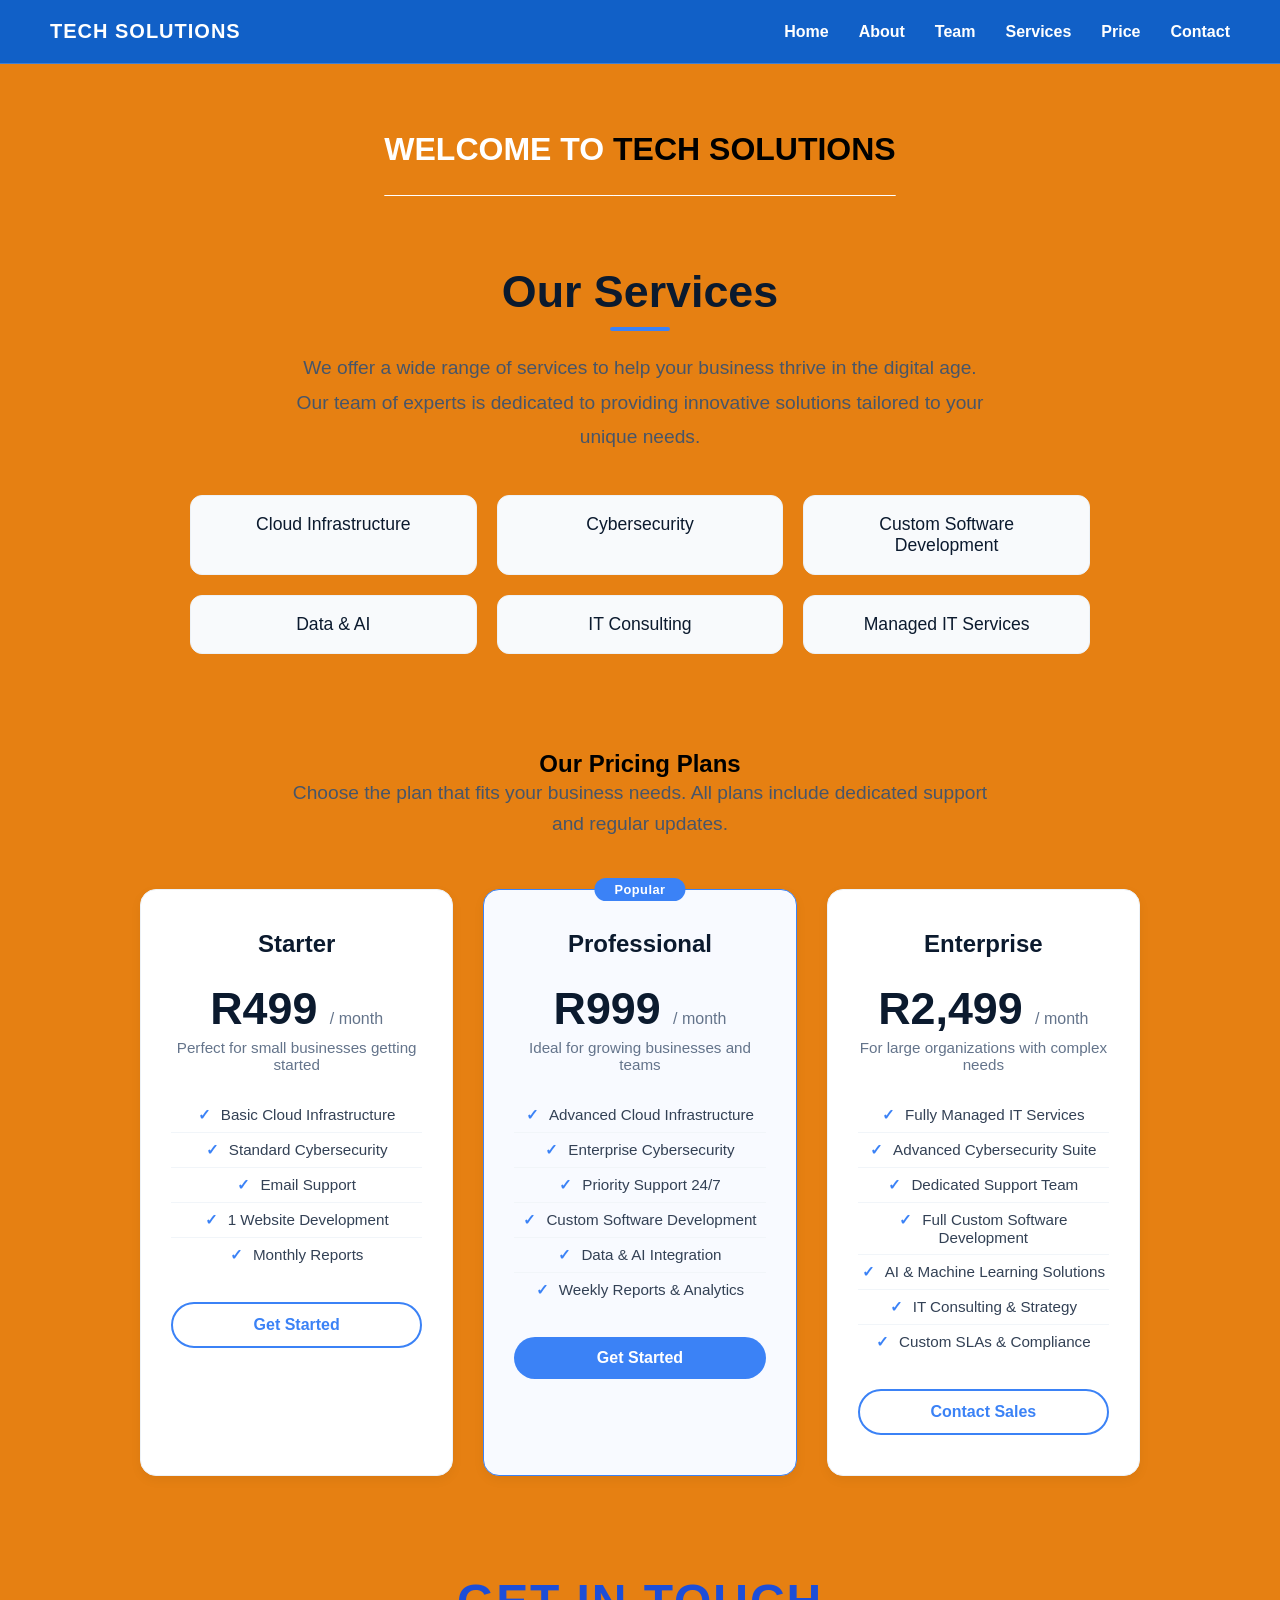
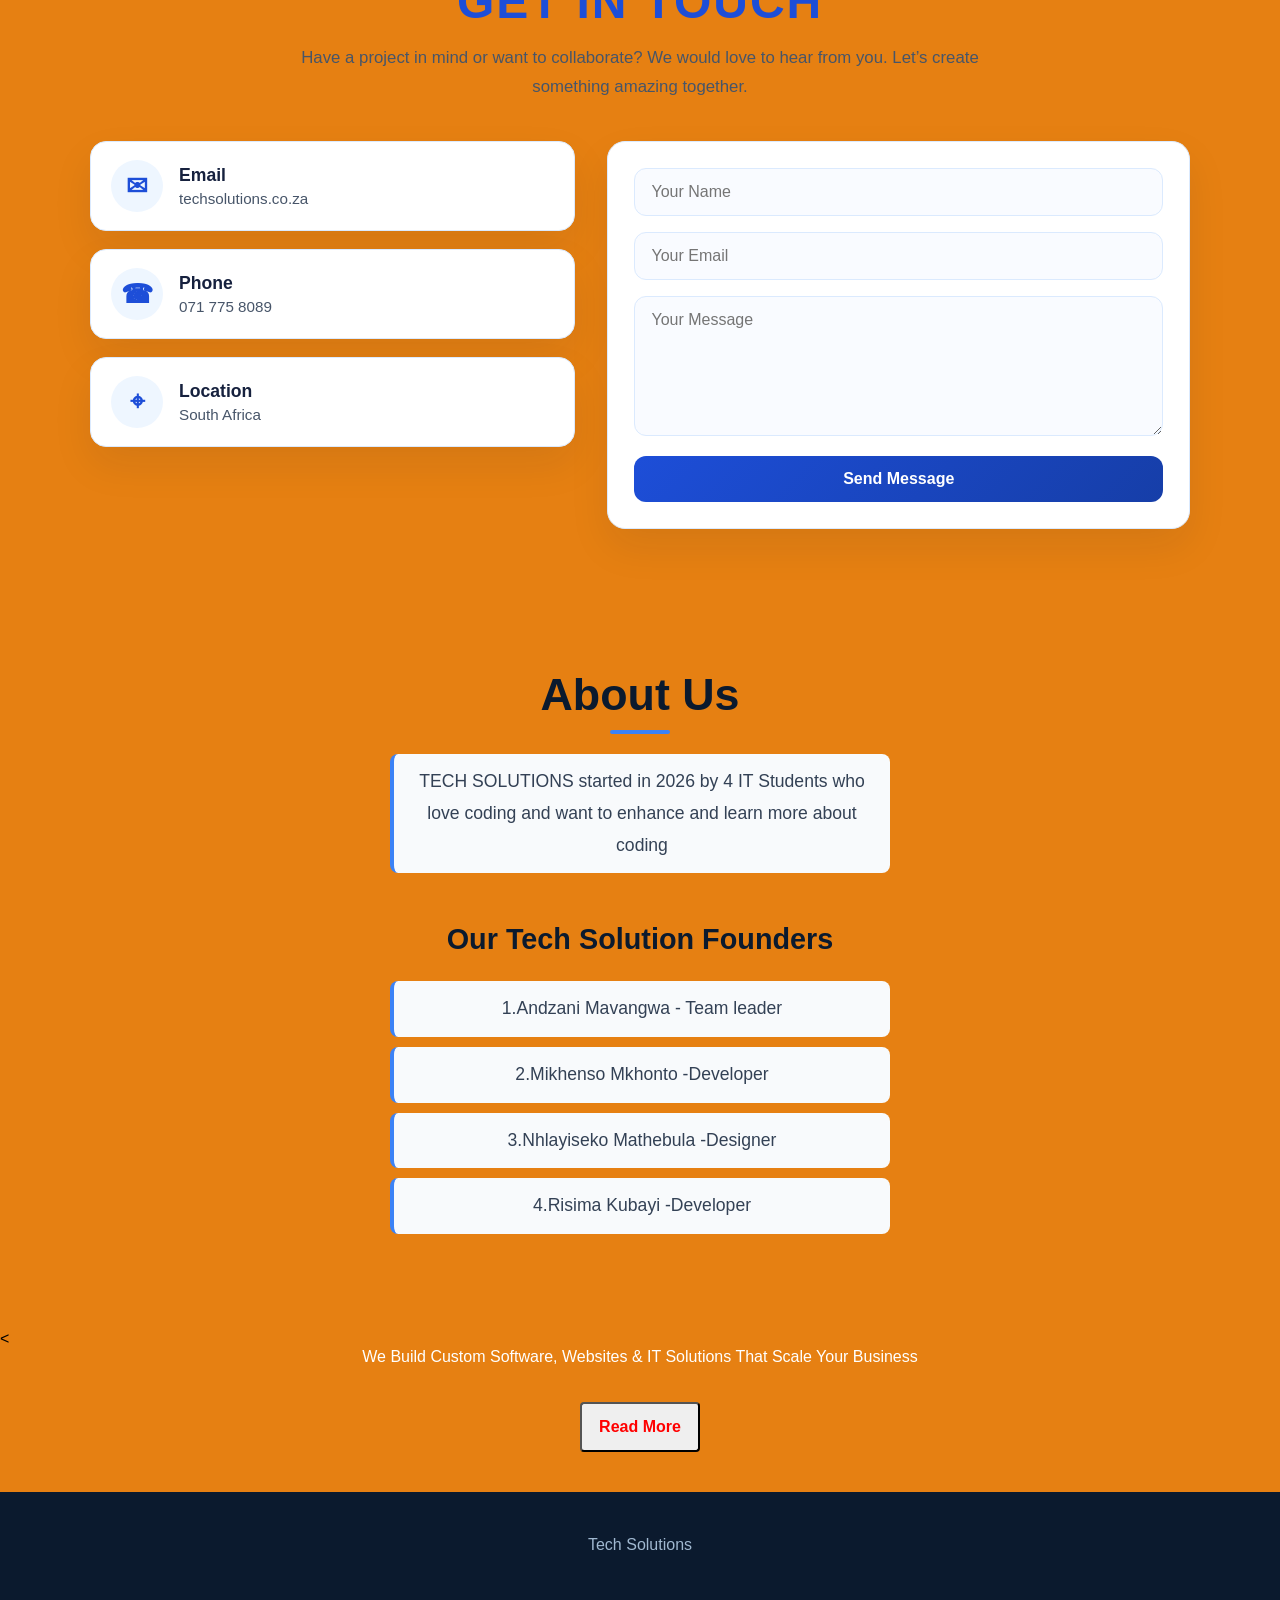
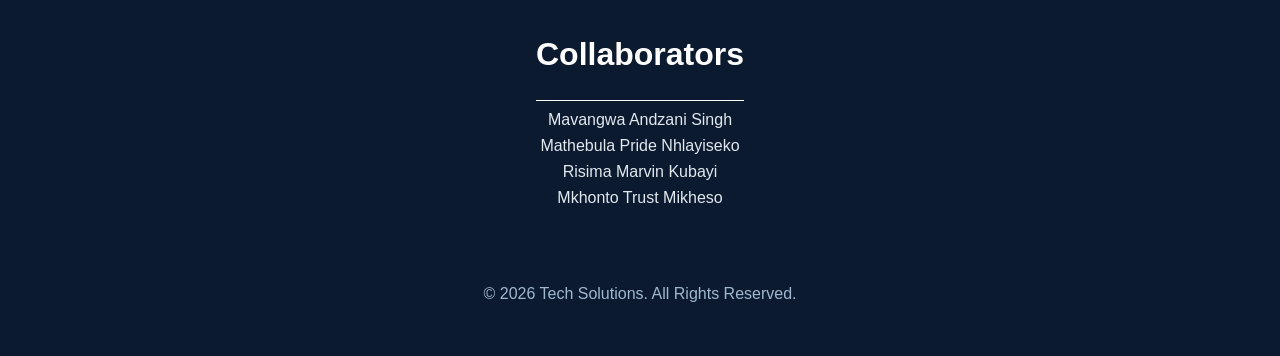
<file: index.html>
<!DOCTYPE html>
<html lang="en">
<head>
    <meta charset="UTF-8">
    <meta name="viewport" content="width=device-width, initial-scale=1.0">
    <title>Home Page</title>
    <link rel="stylesheet" href="style.css">
</head>

<body>
    <nav class="navbar">
        <div class="nav-container">
            <div class="logo">
                <span>TECH SOLUTIONS</span>
            </div>
            <ul class="nav-links">
                <li><a href="#" class="active">Home</a></li>
                <li><a href="#about">About</a></li>
                <li><a href="#team">Team</a></li>
                <li><a href="#services">Services</a></li>
                <li><a href="#price">Price</a></li>
                <li><a href="#contact">Contact</a></li>
            </ul>
        </div>
    </nav>

<h1>WELCOME TO <span>TECH SOLUTIONS</span></h1>
<br><br>

<section  class="services" id="services">
    <h2>Our Services</h2>
    <p>We offer a wide range of services to help your business thrive in the digital age. Our team of experts is dedicated to providing innovative solutions tailored to your unique needs.</p>
    <ul>
        <li>Cloud Infrastructure</li>
        <li>Cybersecurity</li>
        <li>Custom Software Development</li>
        <li>Data &amp; AI</li>
        <li>IT Consulting</li>
        <li>Managed IT Services</li>
    </ul>

    <br><br>
</section>
    <section class="price" id="price">
        <h2>Our Pricing Plans</h2>
        <p class="pricing-subtitle">Choose the plan that fits your business needs. All plans include dedicated support and regular updates.</p>

        <div class="pricing-grid">

            <!-- Starter Plan -->
            <div class="pricing-card">
                <h3>Starter</h3>
                <div class="price">R499 <span>/ month</span></div>
                <p class="description">Perfect for small businesses getting started</p>
                <ul>
                    <li>Basic Cloud Infrastructure</li>
                    <li>Standard Cybersecurity</li>
                    <li>Email Support</li>
                    <li>1 Website Development</li>
                    <li>Monthly Reports</li>
                </ul>
                <a href="#" class="btn btn-outline">Get Started</a>
            </div>

            <!-- Professional Plan (Popular) -->
            <div class="pricing-card popular">
                <h3>Professional</h3>
                <div class="price">R999 <span>/ month</span></div>
                <p class="description">Ideal for growing businesses and teams</p>
                <ul>
                    <li>Advanced Cloud Infrastructure</li>
                    <li>Enterprise Cybersecurity</li>
                    <li>Priority Support 24/7</li>
                    <li>Custom Software Development</li>
                    <li>Data &amp; AI Integration</li>
                    <li>Weekly Reports &amp; Analytics</li>
                </ul>
                <a href="#" class="btn">Get Started</a>
            </div>

            <!-- Enterprise Plan -->
            <div class="pricing-card">
                <h3>Enterprise</h3>
                <div class="price">R2,499 <span>/ month</span></div>
                <p class="description">For large organizations with complex needs</p>
                <ul>
                    <li>Fully Managed IT Services</li>
                    <li>Advanced Cybersecurity Suite</li>
                    <li>Dedicated Support Team</li>
                    <li>Full Custom Software Development</li>
                    <li>AI &amp; Machine Learning Solutions</li>
                    <li>IT Consulting &amp; Strategy</li>
                    <li>Custom SLAs &amp; Compliance</li>
                </ul>
                <a href="#" class="btn btn-outline">Contact Sales</a>
            </div>

        </div>
        <br>
    </section>
 <section class="contact" id="contact">
    <div class="contact-header">
      <h2>Get In Touch</h2>
      <p>Have a project in mind or want to collaborate? We would love to hear from you. Let’s create something amazing together.</p>
    </div>

    <div class="contact-content">
      <div class="contact-info">
        <div class="contact-cards">
          <div class="contact-card">
            <span class="contact-icon">✉</span>
            <div class="contact-card-content">
              <h3>Email</h3>
              <a href="mailto:techsolutions.co.za">techsolutions.co.za</a>
            </div>
          </div>

          <div class="contact-card">
            <span class="contact-icon">☎</span>
            <div class="contact-card-content">
              <h3>Phone</h3>
              <p>071 775 8089</p>
            </div>
          </div>

          <div class="contact-card">
            <span class="contact-icon">⌖</span>
            <div class="contact-card-content">
              <h3>Location</h3>
              <p>South Africa</p>
            </div>
          </div>
        </div>
      </div>

      <div class="contact-form-container">
        <form class="contact-form" id="contactForm">
          <div class="form-group">
            <input type="text" name="name" placeholder="Your Name" required>
          </div>
          <div class="form-group">
            <input type="email" name="email" placeholder="Your Email" required>
          </div>
          <div class="form-group">
            <textarea name="message" placeholder="Your Message" required></textarea>
          </div>
          <button type="submit" class="submit-btn">Send Message</button>
        </form>
      </div>
    </div>
  </section>

<section  class="about" id = "about">
    <div class="about-content">
    <h2>About Us</h2>
    <p>TECH SOLUTIONS started in 2026 by 4 IT Students who love coding and want to enhance and learn more about coding </p>
    </div>
    <h3>Our Tech Solution Founders</h3>
    <p>1.Andzani Mavangwa - Team leader </p>
    <p>2.Mikhenso Mkhonto -Developer</p>
    <p>3.Nhlayiseko Mathebula -Designer</p>
    <p>4.Risima Kubayi -Developer</p>
    </section>

    <br><br>

< 

<p> We Build Custom Software, Websites & IT Solutions That Scale Your Business</p>
        <br><br>
        
        <button class="btn">Read More</button>

        <footer class="site-footer">
    <div class="footer-content">
        <p class="footer-brand"> Tech Solutions</p>

        
           <div class="collaborators">
    <h1>Collaborators</h1>

    <br> <br>
    <ul>
        <li> Mavangwa Andzani Singh</li>
        <li>Mathebula Pride Nhlayiseko</li>
        <li>Risima Marvin Kubayi</li>
        <li>Mkhonto Trust Mikheso</li>
    </ul>

<br> <br>

     
</div>

        <p class="copyright">
            &copy; 2026  Tech Solutions. All Rights Reserved.
        </p>
    </div>
</footer>
</body>
</html>
</file>
<file: style.css>
* {
    margin: 0;
    padding: 0;
    box-sizing: border-box;
    font-family: 'Gill Sans', 'Gill Sans MT', Calibri, 'Trebuchet MS', sans-serif;
}

:root {
    --primary: #1d4ed8;
    --primary-dark: #163ea8;
    --surface: #ffffff;
    --surface-soft: #eef6ff;
    --text: #16213e;
    --text-muted: #475569;
    --border: #dbeafe;
    --shadow: 0 18px 40px rgba(15, 23, 42, 0.08);
}

body {
    background-color: #f5f5f5;
}

body{
 background-color: rgb(230, 128, 18);
 margin: 0;
 padding:0;
 padding-top: 80px;
}
.navbar {
     background-color: rgba(17, 96, 199, 0.85);  
    background-color: #1160c7;   /* blue */
    padding: 20px 50px;
    border-bottom: 1px solid rgba(255, 255, 255, 0.2);
    position: fixed;
    top: 0;
    left: 0;
    right: 0;
    z-index: 1000;
    width: 100%;
    backdrop-filter: blur(10px);
    transition: background-color 0.3s ease;
}
.nav-container {
    display: flex;
    align-items: center;
    justify-content: space-between;
    max-width: 1200px;
    margin: 0 auto;
}

.logo {
    font-size: 24px;
    font-weight: bold;
    color: white;
    letter-spacing: 1px;
}

.logo {
    font-size: 20px;
    font-weight: bold;
    font-family:'Gill Sans', 'Gill Sans MT', Calibri, 'Trebuchet MS', sans-serif;
}
.nav-links {
    display: flex;
    list-style: none;
    gap: 30px;
}

/* NAV ITEMS – WHITE & BOLD */
.nav-links li a {
    text-decoration: none;
    color: #ffffff;        /* white */
    font-weight: bold;     /* bold */
    font-size: 16px;
    transition: opacity 0.2s;
}

.nav-links li a:hover {
    opacity: 0.7;
}

/* ---------- HERO SECTION ---------- */
.hero {
    text-align: center;
    padding: 80px 20px 60px;
    background: linear-gradient(145deg, #ffffff, #f0f0f0);
    margin: 40px 50px 0;
    border-radius: 12px;
    box-shadow: 0 8px 20px rgba(0, 0, 0, 0.05);
}

.hero h1 {
    font-size: 48px;
    color: #1a4b8c;
    margin-bottom: 16px;
}

.hero p {
    font-size: 20px;
    color: #555;
    margin-bottom: 30px;
}

.btn-group {
    display: flex;
    justify-content: center;
    gap: 20px;
    flex-wrap: wrap;
}

.btn {
    display: inline-block;
    padding: 14px 36px;
    border-radius: 30px;
    text-decoration: none;
    font-weight: bold;
    font-size: 16px;
    transition: all 0.3s;
}

.btn-primary {
    background-color: #1a4b8c;
    color: white;
    border: 2px solid #1a4b8c;
}

.btn-primary:hover {
    background-color: transparent;
    color: #1a4b8c;
}

.btn-secondary {
    background-color: transparent;
    color: #1a4b8c;
    border: 2px solid #1a4b8c;
}

.btn-secondary:hover {
    background-color: #1a4b8c;
    color: white;
}

/* ---------- RESPONSIVE ---------- */
@media (max-width: 768px) {
    .nav-container {
        flex-direction: column;
        gap: 15px;
    }
    .nav-links {
        flex-wrap: wrap;
        justify-content: center;
        gap: 15px;
    }
    .hero h1 {
        font-size: 32px;
    }
    .hero {
        margin: 20px 15px 0;
        padding: 40px 15px;
    }
   
}
.nav-links a{
    color: white;
    text-decoration: none;
}
.nav-links li a {
    text-decoration: none;
    color: white;
    font-size: 16px;
}
 h1 {
        text-align: center;
     padding-bottom:20%;   
     padding-top: 4%; 
    }
h2 {
        text-align: center;
}
h1 {
    color: white;
}

h1 span 
h1 {
        text-align: center;
        padding-bottom: 15%;
        padding-top:12%;
    }
h1 {
    color: white;
    padding-bottom: 2px;
      text-decoration: 1px underline;
    text-underline-offset: 35px; 
    
}

h1 span {
    color: #000;
}
.btn {
    display: block;
    width: 120px;       
    margin: 0 auto;        
    padding: 14px 0;
    border-radius: 4px;
    color: red;
}
p {
    text-align: center;
    color: white;
      margin-top: 0;   
}
.short-line {
   width: 80px;                
    border: none;
    border-top: 1px solid white;
    margin: 12px auto;
}

/* Footer Styles */
footer {
    background-color: #0b1a2e;
    color: #e2e8f0;
    padding: 40px 20px 20px;
    margin-top: 40px;
    font-family: 'Segoe UI', Roboto, sans-serif;
}

footer h3 {
    color: #ffffff;
    font-size: 1.5rem;
    margin-bottom: 10px;
}

footer h4 {
    color: #ffffff;
    font-size: 1.1rem;
    margin-bottom: 12px;
}

footer p {
    color: #a0b8d0;
    line-height: 1.6;
}

footer ul {
    list-style: none;
    padding: 0;
}

footer ul li {
    margin-bottom: 8px;
}

footer ul li a {
    color: #a0b8d0;
    text-decoration: none;
    transition: color 0.3s;
}

footer ul li a:hover {
    color: #3b82f6;
}

footer .footer-content {
    display: grid;
    grid-template-columns: repeat(auto-fit, minmax(200px, 1fr));
    gap: 30px;
    max-width: 1200px;
    margin: 0 auto 30px;
}

footer .footer-bottom {
    border-top: 1px solid #1e3855;
    padding-top: 20px;
    text-align: center;
    max-width: 1200px;
    margin: 0 auto;
}

footer .footer-bottom p {
    font-size: 0.9rem;
    color: #6b8aa8;
}

/* Responsive */
@media (max-width: 700px) {}
    footer .footer-content {
        grid-template-columns: 1fr;
        text-align: center;
    }
/* ============================================================ */
/* ========== ABOUT PAGE – FULLY CENTERED ========== */
/* ============================================================ */

.about-page {
    max-width: 900px;
    margin: 0 auto;
    padding: 40px 20px;
    text-align: center;
}

.about-page h1 {
    color: #1a4b8c;
    font-size: 42px;
    margin-bottom: 10px;
    text-align: center;
}

.about-page .sub-heading {
    color: #1a4b8c;
    font-size: 28px;
    margin: 30px 0 15px;
    text-align: center;
}

.about-page p {
    color: #333;
    font-size: 18px;
    line-height: 1.8;
    max-width: 700px;
    margin: 0 auto 20px;
    text-align: center;
}

/* Centered list of founders */
.about-page ul {
    list-style: none;
    padding: 0;
    margin: 20px auto;
    max-width: 500px;
    text-align: center;
}

.about-page ul li {
    color: #333;
    font-size: 17px;
    padding: 6px 0;
    border-bottom: 1px solid #eee;
    text-align: center;
}

.about-page ul li:last-child {
    border-bottom: none;
}

/* Center the "Read More" button on About page */
.about-page .btn-about {
    display: inline-block;
    padding: 14px 40px;
    background-color: #1a4b8c;
    color: white;
    text-decoration: none;
    border-radius: 30px;
    font-weight: bold;
    font-size: 16px;
    margin: 20px auto 10px;
    transition: background 0.3s;
    border: 2px solid #1a4b8c;
}

.about-page .btn-about:hover {
    background-color: transparent;
    color: #1a4b8c;
}

/* "Collaborators" section */
.about-page .collaborators {
    margin-top: 40px;
    padding-top: 30px;
    border-top: 2px solid #e0e0e0;
}

.about-page .collaborators h3 {
    color: #1a4b8c;
    font-size: 24px;
    text-align: center;
}


/* Alternative: target any heading with "About" text */
.about-page h1,
.about-page h2,
.about-page h3 {
    text-align: center;
}


.services-page {
    max-width: 1100px;
    margin: 0 auto;
    padding: 40px 20px;
    text-align: center;
}

.services-page h1 {
    color: #1a4b8c;
    font-size: 42px;
    margin-bottom: 15px;
    text-align: center;
}

.services-page > p {
    color: #555;
    font-size: 18px;
    max-width: 650px;
    margin: 0 auto 40px;
    text-align: center;
}

/* Grid of service cards – CENTERED */
.services-grid {
    display: flex;
    flex-wrap: wrap;
    justify-content: center;
    gap: 30px;
    margin: 0 auto;
}

/* Each service card – text centered */
.service-card {
    background: white;
    padding: 35px 25px;
    border-radius: 12px;
    box-shadow: 0 4px 15px rgba(0, 0, 0, 0.08);
    max-width: 300px;
    flex: 1 1 220px;
    text-align: center;
    transition: transform 0.2s, box-shadow 0.2s;
}

.service-card:hover {
    transform: translateY(-6px);
    box-shadow: 0 8px 25px rgba(0, 0, 0, 0.12);
}

.service-card h3 {
    color: #1a4b8c;
    font-size: 22px;
    margin-bottom: 12px;
    text-align: center;
}

.service-card p {
    color: #555;
    font-size: 15px;
    line-height: 1.7;
    margin: 0;
    text-align: center;
}



/* Center any container */
.container-center {
    max-width: 1200px;
    margin: 0 auto;
    padding: 0 20px;
}

/* Center text */
.text-center {
    text-align: center;
}

/* Center block elements (images, divs) */
.block-center {
    display: block;
    margin-left: auto;
    margin-right: auto;
}.about-us {
    text-align: center;
    width: 100%;
    margin: 0 auto;
}

.about-us h2,
.about-us h3 {
    text-align: center;
}



/* Services Section Styles */
.services {
    max-width: 1200px;
    margin: 0 auto;
    padding: 60px 20px;
    text-align: center;
    font-family: 'Segoe UI', Roboto, sans-serif;
}

.services h2 {
    font-size: 2.8rem;
    font-weight: 700;
    color: #0b1a2e;
    margin-bottom: 20px;
    position: relative;
    display: inline-block;
}

.services h2::after {
    content: '';
    display: block;
    width: 60px;
    height: 4px;
    background: #3b82f6;
    margin: 10px auto 0;
    border-radius: 2px;
}

.services p {
    font-size: 1.2rem;
    color: #475569;
    line-height: 1.8;
    max-width: 700px;
    margin: 0 auto 40px;
}

.services ul {
    display: grid;
    grid-template-columns: repeat(auto-fit, minmax(250px, 1fr));
    gap: 20px;
    list-style: none;
    padding: 0;
    max-width: 900px;
    margin: 0 auto;
}

.services ul li {
    background: #f8fafc;
    border: 1px solid #edf2f7;
    border-radius: 12px;
    padding: 18px 24px;
    font-size: 1.1rem;
    font-weight: 500;
    color: #0b1a2e;
    transition: all 0.3s ease;
    cursor: default;
}

.services ul li:hover {
    background: #eef4ff;
    border-color: #3b82f6;
    transform: translateY(-3px);
    box-shadow: 0 8px 20px rgba(59, 130, 246, 0.15);
}

/* Responsive */
@media (max-width: 700px) {
    .services {
        padding: 40px 15px;
    }

    .services h2 {
        font-size: 2rem;
    }

    .services p {
        font-size: 1rem;
        padding: 0 10px;
    }

    .services ul {
        grid-template-columns: 1fr;
        gap: 12px;
    }

    .services ul li {
        padding: 14px 20px;
        font-size: 1rem;
    }
}

/* About Section Styles */
.about {
    max-width: 1200px;
    margin: 0 auto;
    padding: 60px 20px;
    text-align: center;
    font-family: 'Segoe UI', Roboto, sans-serif;
}

.about-content {
    max-width: 800px;
    margin: 0 auto 50px;
}

.about h2 {
    font-size: 2.8rem;
    font-weight: 700;
    color: #0b1a2e;
    margin-bottom: 20px;
    position: relative;
    display: inline-block;
}

.about h2::after {
    content: '';
    display: block;
    width: 60px;
    height: 4px;
    background: #3b82f6;
    margin: 10px auto 0;
    border-radius: 2px;
}

.about-content p {
    font-size: 1.2rem;
    color: #475569;
    line-height: 1.8;
    margin: 0 auto;
}

.about h3 {
    font-size: 1.8rem;
    font-weight: 600;
    color: #0b1a2e;
    margin-bottom: 25px;
}

.about p {
    font-size: 1.1rem;
    color: #334155;
    line-height: 1.8;
    padding: 8px 0;
    max-width: 500px;
    margin: 0 auto;
}

.about p:last-of-type {
    margin-bottom: 0;
}


.about p {
    background: #f8fafc;
    border-left: 4px solid #3b82f6;
    padding: 12px 20px;
    border-radius: 8px;
    margin-bottom: 10px;
    transition: all 0.3s ease;
}

.about p:hover {
    background: #eef4ff;
    transform: translateX(5px);
}

/* Responsive */
@media (max-width: 700px) {
    .about {
        padding: 40px 15px;
    }

    .about h2 {
        font-size: 2rem;
    }

    .about-content p {
        font-size: 1rem;
        padding: 0 10px;
    }

    .about h3 {
        font-size: 1.4rem;
    }

    .about p {
        font-size: 1rem;
        padding: 10px 16px;
    }
}

/* pricing.css */
/* Pricing Section Styles */
.pricing {
    max-width: 1200px;
    margin: 0 auto;
    padding: 60px 20px;
    text-align: center;
    font-family: 'Segoe UI', Roboto, sans-serif;
}

.pricing h2 {
    font-size: 2.8rem;
    font-weight: 700;
    color: #0b1a2e;
    margin-bottom: 15px;
    position: relative;
    display: inline-block;
    text-align: center;
    width: 100%;
}

.pricing h2::after {
    content: '';
    display: block;
    width: 60px;
    height: 4px;
    background: #3b82f6;
    margin: 10px auto 0;
    border-radius: 2px;
}

.pricing-subtitle {
    font-size: 1.2rem;
    color: #475569;
    max-width: 700px;
    margin: 0 auto 50px;
    line-height: 1.6;
    text-align: center;
}

.pricing-grid {
    display: grid;
    grid-template-columns: repeat(auto-fit, minmax(280px, 1fr));
    gap: 30px;
    max-width: 1000px;
    margin: 0 auto;
}

.pricing-card {
    background: #ffffff;
    border: 1px solid #edf2f7;
    border-radius: 16px;
    padding: 40px 30px;
    transition: all 0.3s ease;
    box-shadow: 0 4px 12px rgba(0, 0, 0, 0.05);
    display: flex;
    flex-direction: column;
    align-items: center;
    text-align: center;
}

.pricing-card:hover {
    transform: translateY(-8px);
    box-shadow: 0 20px 40px rgba(59, 130, 246, 0.12);
    border-color: #3b82f6;
}

.pricing-card.popular {
    border-color: #3b82f6;
    background: #f8faff;
    position: relative;
}

.pricing-card.popular::before {
    content: 'Popular';
    position: absolute;
    top: -12px;
    left: 50%;
    transform: translateX(-50%);
    background: #3b82f6;
    color: #ffffff;
    padding: 4px 20px;
    border-radius: 20px;
    font-size: 0.8rem;
    font-weight: 600;
    letter-spacing: 0.5px;
}

.pricing-card h3 {
    font-size: 1.5rem;
    font-weight: 600;
    color: #0b1a2e;
    margin-bottom: 10px;
}

.pricing-card .price {
    font-size: 2.8rem;
    font-weight: 700;
    color: #0b1a2e;
    margin: 15px 0 5px;
}

.pricing-card .price span {
    font-size: 1rem;
    font-weight: 400;
    color: #64748b;
}

.pricing-card .description {
    color: #64748b;
    margin-bottom: 25px;
    font-size: 0.95rem;
}

.pricing-card ul {
    list-style: none;
    padding: 0;
    text-align: left;
    margin-bottom: 30px;
    width: 100%;
}

.pricing-card ul li {
    padding: 8px 0;
    color: #334155;
    border-bottom: 1px solid #f1f5f9;
    font-size: 0.95rem;
    text-align: center;
}

.pricing-card ul li:last-child {
    border-bottom: none;
}

.pricing-card ul li::before {
    content: '✓';
    color: #3b82f6;
    font-weight: bold;
    margin-right: 10px;
}

.pricing-card .btn {
    display: inline-block;
    background: #3b82f6;
    color: #ffffff;
    padding: 12px 40px;
    border-radius: 30px;
    text-decoration: none;
    font-weight: 600;
    font-size: 1rem;
    transition: background 0.3s ease;
    border: none;
    cursor: pointer;
    width: 100%;
    text-align: center;
}

.pricing-card .btn:hover {
    background: #2563eb;
}

.pricing-card .btn-outline {
    background: transparent;
    color: #3b82f6;
    border: 2px solid #3b82f6;
}

.pricing-card .btn-outline:hover {
    background: #3b82f6;
    color: #ffffff;
}

/* Responsive */
@media (max-width: 700px) {
    .pricing {
        padding: 40px 15px;
    }

    .pricing h2 {
        font-size: 2rem;
    }

    .pricing-subtitle {
        font-size: 1rem;
        padding: 0 10px;
    }

    .pricing-grid {
        grid-template-columns: 1fr;
        max-width: 400px;
    }

    .pricing-card .price {
        font-size: 2.2rem;
    }
}
.contact {
   background-color: rgb(230, 128, 18);
    padding: 80px 20px;
    width: 100%;
}

.contact-header {
    max-width: 700px;
    margin: 0 auto 40px;
    text-align: center;
}

.contact h2 {
    color: var(--primary);
    font-size: clamp(2rem, 4vw, 3rem);
    margin-bottom: 15px;
    text-transform: uppercase;
    letter-spacing: 0.04em;
}

.contact-header p {
    color: var(--text-muted);
    line-height: 1.7;
    font-size: 1.05rem;
}

.contact-content {
    max-width: 1100px;
    margin: 0 auto;
    display: grid;
    grid-template-columns: 1fr 1.2fr;
    gap: 32px;
    align-items: start;
}

.contact-info,
.contact-form-container {
    min-width: 0;
}

.contact-cards {
    display: flex;
    flex-direction: column;
    gap: 18px;
}

.contact-card {
    display: flex;
    align-items: center;
    gap: 16px;
    background: var(--surface);
    border: 1px solid var(--border);
    border-radius: 16px;
    padding: 18px 20px;
    box-shadow: var(--shadow);
    transition: transform 0.2s ease, box-shadow 0.2s ease;
}

.contact-card:hover {
    transform: translateY(-3px);
    box-shadow: 0 20px 45px rgba(29, 78, 216, 0.12);
}

.contact-icon {
    width: 52px;
    height: 52px;
    border-radius: 50%;
    background: var(--surface-soft);
    color: var(--primary);
    display: flex;
    align-items: center;
    justify-content: center;
    font-size: 1.6rem;
    font-weight: 700;
}

.contact-card-content h3 {
    color: var(--text);
    font-size: 1.1rem;
    margin-bottom: 4px;
}

.contact-card-content p,
.contact-card-content a {
    color: var(--text-muted);
    text-decoration: none;
    font-size: 0.95rem;
}

.contact-card-content a:hover {
    color: var(--primary);
}

.contact-form {
    background: var(--surface);
    border: 1px solid var(--border);
    border-radius: 18px;
    padding: 26px;
    box-shadow: var(--shadow);
}

.form-group {
    margin-bottom: 16px;
}

.form-group input,
.form-group textarea {
    width: 100%;
    border: 1px solid var(--border);
    border-radius: 12px;
    background: #f9fbff;
    padding: 14px 16px;
    font-size: 1rem;
    color: var(--text);
    transition: border-color 0.2s ease, box-shadow 0.2s ease;
}

.form-group input:focus,
.form-group textarea:focus {
    outline: none;
    border-color: var(--primary);
    box-shadow: 0 0 0 4px rgba(29, 78, 216, 0.12);
}

.form-group textarea {
    min-height: 140px;
    resize: vertical;
}

.submit-btn {
    display: inline-block;
    width: 100%;
    border: none;
    border-radius: 12px;
    background: linear-gradient(135deg, var(--primary), var(--primary-dark));
    color: #ffffff;
    padding: 14px 20px;
    font-size: 1rem;
    font-weight: 700;
    cursor: pointer;
    transition: transform 0.2s ease, opacity 0.2s ease;
}

.submit-btn:hover {
    transform: translateY(-1px);
    opacity: 0.96;
}

@media (max-width: 768px) {
    .contact-content {
        grid-template-columns: 1fr;
    }

    .contact-card {
        padding: 16px;
    }

    .contact-form {
        padding: 20px;
    }
}
</file>
